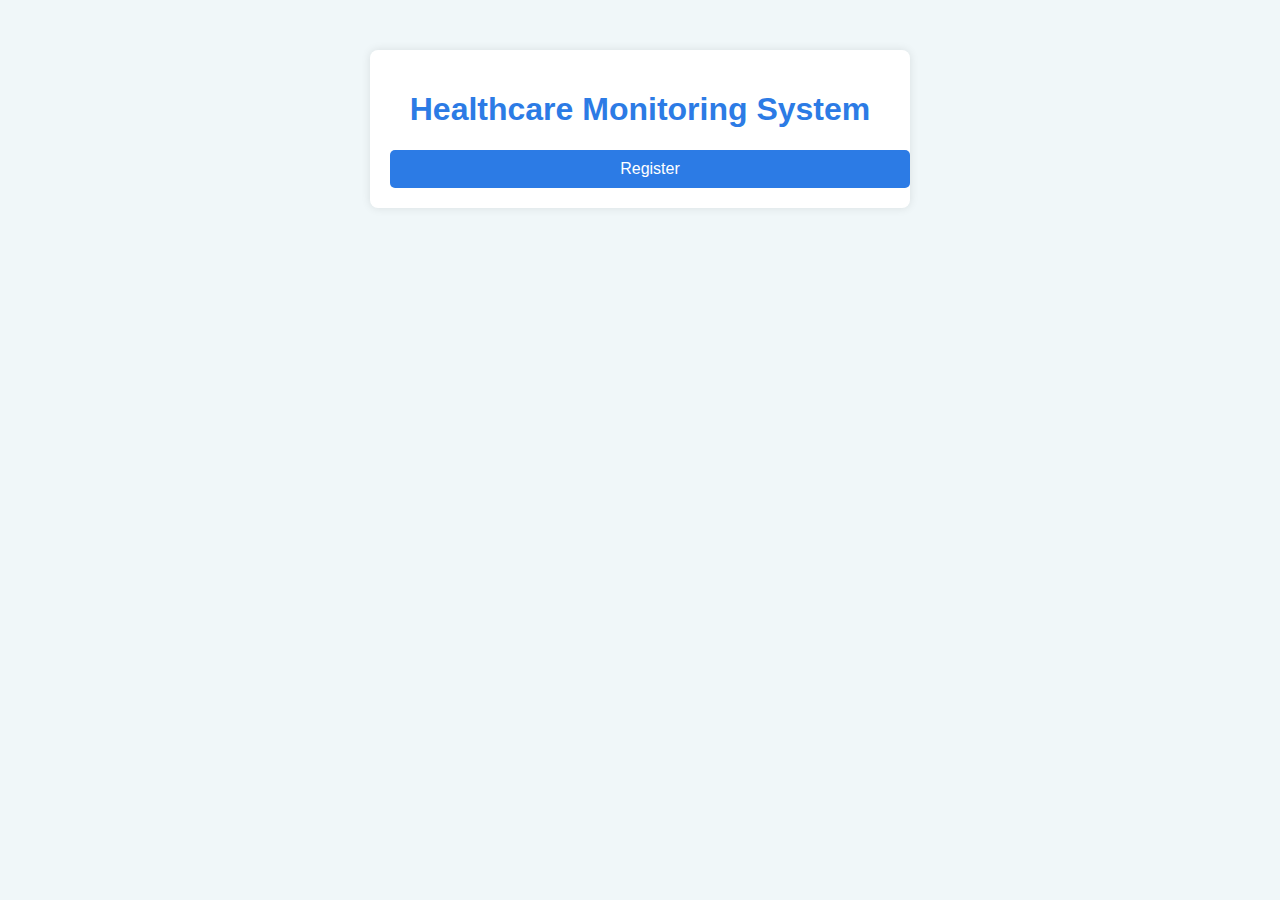
<file: templates/index.html>
<!DOCTYPE html>
<html>
<head>
    <title>Healthcare AI System</title>
    <link rel="stylesheet" href="/static/css/style.css">
</head>
<body>
<div class="container">
    <h1>Healthcare Monitoring System</h1>
    <a href="/register" class="btn">Register </a>
</div>
</body>
</html>
</file>
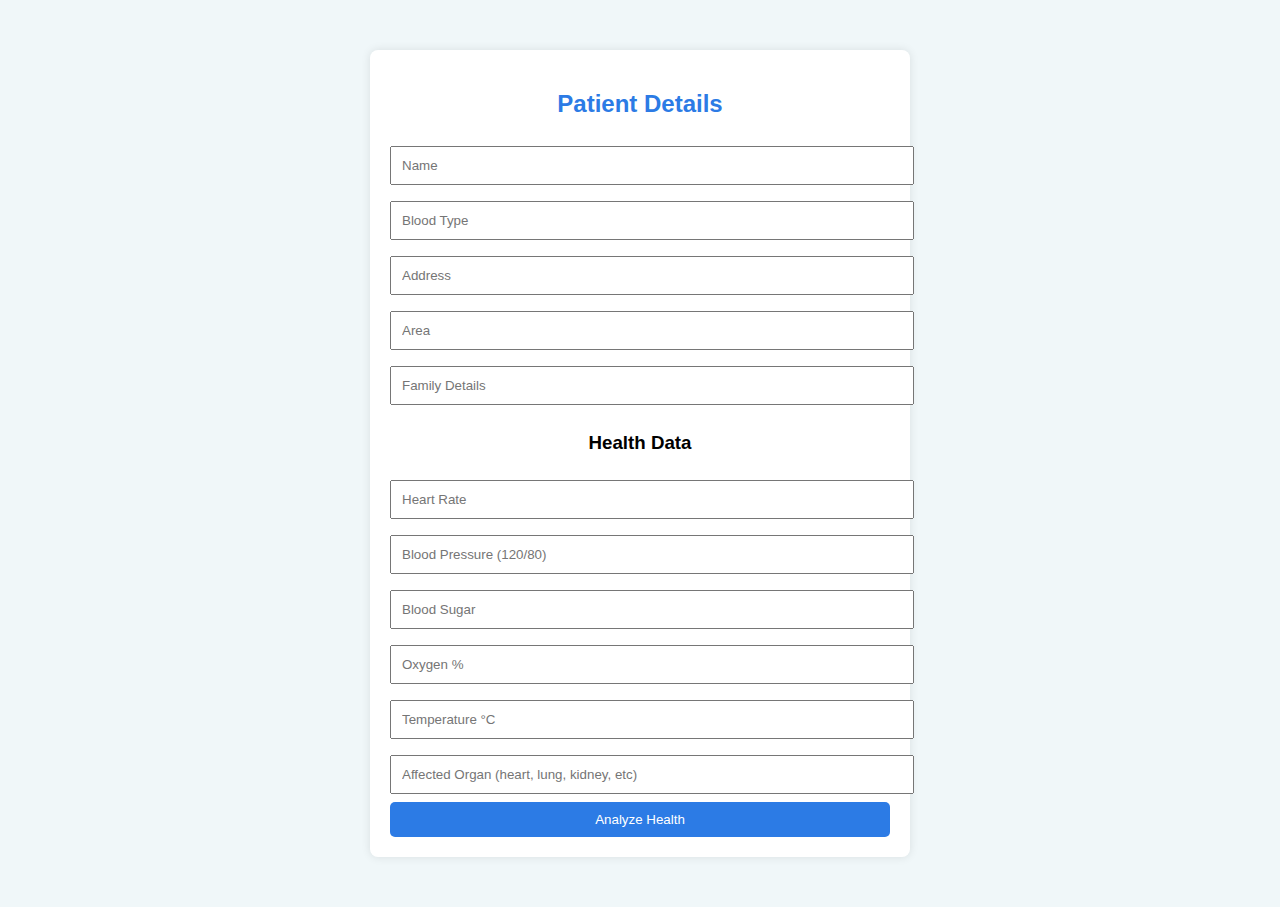
<file: templates/register.html>
<!DOCTYPE html>
<html>
<head>
    <title>Patient Registration</title>
    <link rel="stylesheet" href="/static/css/style.css">
</head>
<body>
<div class="container">
    <h2>Patient Details</h2>
    <form method="POST">

        <input name="name" placeholder="Name" required>
        <input name="blood" placeholder="Blood Type" required>
        <input name="address" placeholder="Address" required>
        <input name="area" placeholder="Area" required>
        <input name="family" placeholder="Family Details" required>

        <h3>Health Data</h3>
        <input type="number" name="heart_rate" placeholder="Heart Rate" required>
        <input name="bp" placeholder="Blood Pressure (120/80)" required>
        <input type="number" name="sugar" placeholder="Blood Sugar" required>
        <input type="number" name="oxygen" placeholder="Oxygen %" required>
        <input type="number" step="0.1" name="temperature" placeholder="Temperature °C" required>

        <input name="organ_problem" placeholder="Affected Organ (heart, lung, kidney, etc)" required>

        <button type="submit">Analyze Health</button>
    </form>
</div>
</body>
</html>
</file>
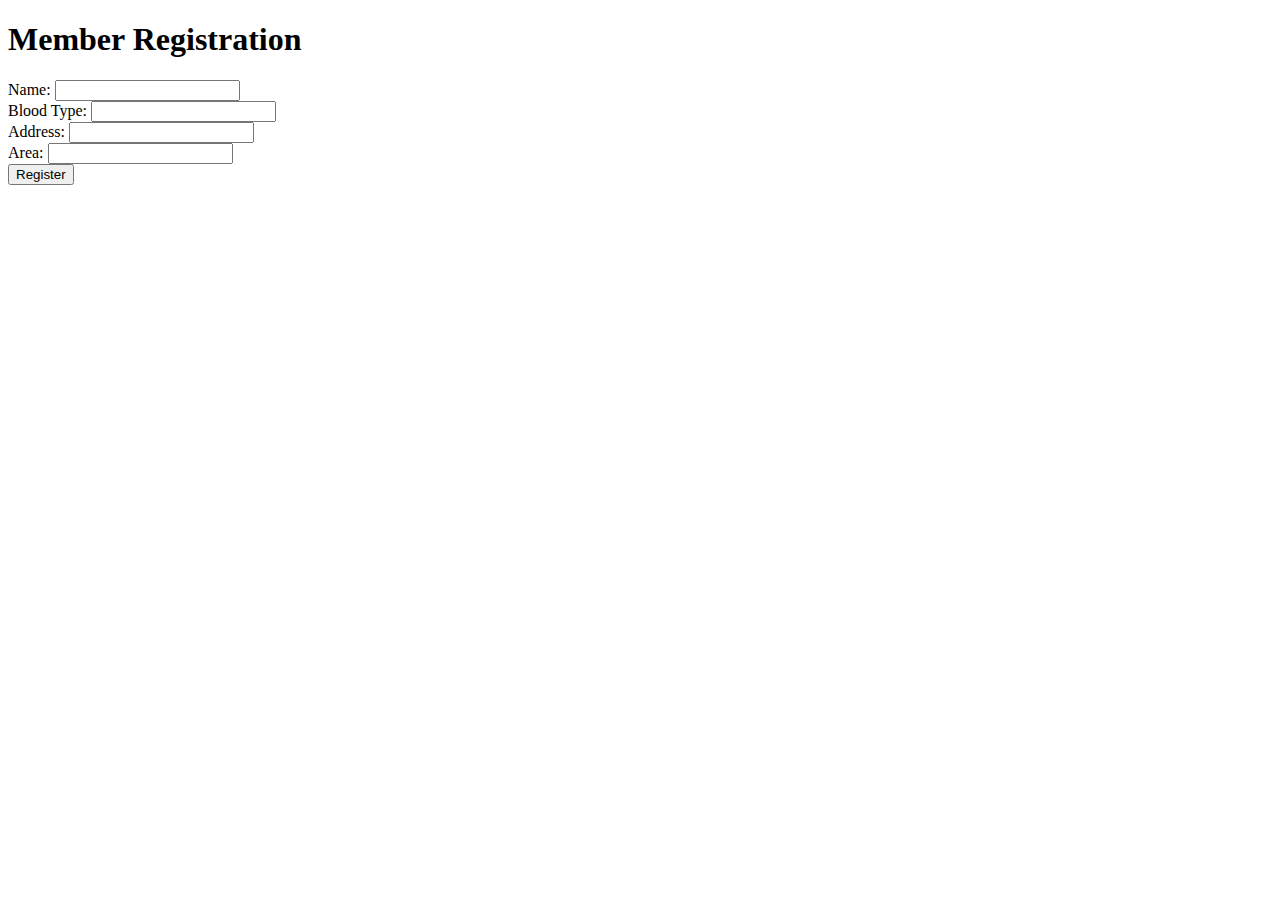
<file: templates/member/register.html>
<!DOCTYPE html>
<html>
<head>
    <title>Register Member</title>
</head>
<body>
    <h1>Member Registration</h1>
    <form method="POST">
        Name: <input type="text" name="name" required><br>
        Blood Type: <input type="text" name="blood_type" required><br>
        Address: <input type="text" name="address" required><br>
        Area: <input type="text" name="area" required><br>
        <input type="submit" value="Register">
    </form>
</body>
</html>
</file>
<file: static/css/style.css>
body {
    font-family: Arial, sans-serif;
    background-color: #f0f7f9;
    margin: 0;
    padding: 0;
}

.container {
    width: 90%;
    max-width: 500px;
    margin: 50px auto;
    background: white;
    padding: 20px;
    border-radius: 8px;
    box-shadow: 0 0 10px rgba(0,0,0,0.1);
    text-align: center;
}

h1, h2 {
    color: #2c7be5;
}

input {
    width: 100%;
    padding: 10px;
    margin: 8px 0;
}

button, .btn {
    background-color: #2c7be5;
    color: white;
    padding: 10px;
    border: none;
    cursor: pointer;
    text-decoration: none;
    display: inline-block;
    width: 100%;
    border-radius: 5px;
}

button:hover, .btn:hover {
    background-color: #1a5bb8;
}

.results {
    margin-top: 20px;
    background: #e9f5ff;
    padding: 10px;
    border-radius: 5px;
}
</file>
